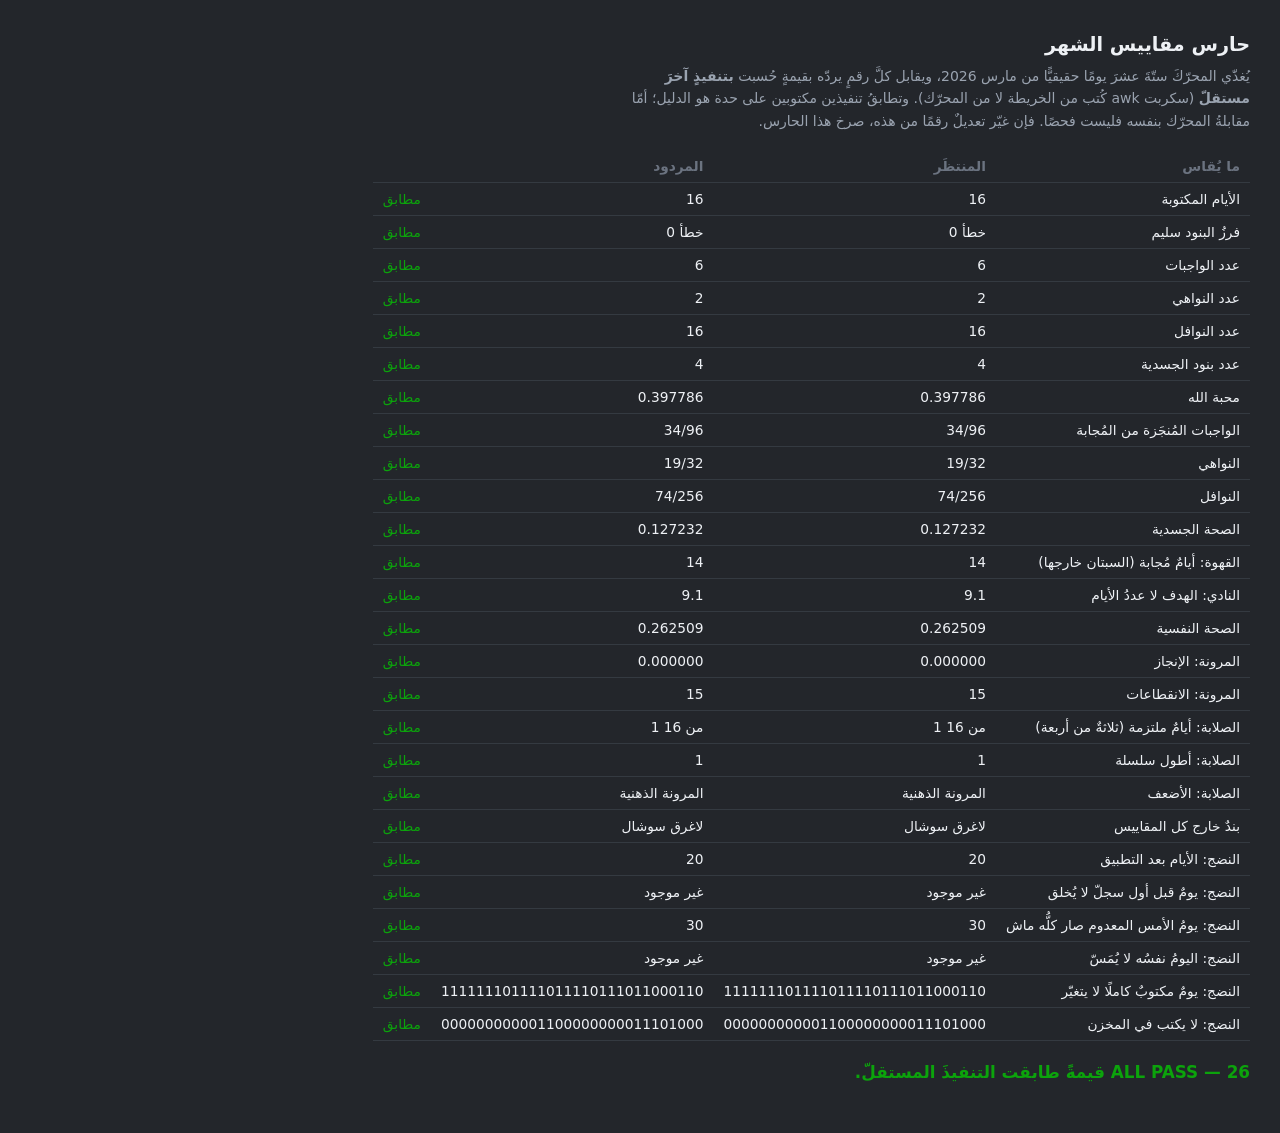
<file: Coding_Guide/GuardMetrics.html>
<!DOCTYPE html>
<html lang="ar" dir="rtl">
<head>
<meta charset="utf-8">
<title>حارس مقاييس الشهر</title>
<style>
  body { background:#23262b; color:#eef1f5; font:14px/1.6 system-ui, "Segoe UI", sans-serif; padding:22px; }
  h1 { font-size:1.2rem; margin:0 0 4px; }
  p.lead { margin:0 0 18px; color:#9aa3b0; max-width:70ch; }
  table { border-collapse:collapse; font-size:0.86rem; }
  th, td { padding:5px 10px; border-bottom:1px solid #343a41; text-align:start; }
  th { color:#6b7380; font-weight:600; }
  td.n { direction:ltr; unicode-bidi:isolate; text-align:end; font-variant-numeric:tabular-nums; }
  .ok { color:#0ca30c; } .bad { color:#d03b3b; font-weight:700; }
  #verdict { margin-top:18px; font-size:1.05rem; font-weight:700; }
</style>
</head>
<body>

<h1>حارس مقاييس الشهر</h1>
<p class="lead">
  يُغذّي المحرّكَ ستّةَ عشرَ يومًا حقيقيًّا من مارس 2026، ويقابل كلَّ رقمٍ يردّه
  بقيمةٍ حُسبت <b>بتنفيذٍ آخرَ مستقلّ</b> (سكربت awk كُتب من الخريطة لا من المحرّك).
  وتطابقُ تنفيذين مكتوبين على حدة هو الدليل؛ أمّا مقابلةُ المحرّك بنفسه فليست فحصًا.
  فإن غيّر تعديلٌ رقمًا من هذه، صرخ هذا الحارس.
</p>

<table id="out"><tr><th>ما يُقاس</th><th>المنتظَر</th><th>المردود</th><th></th></tr></table>
<p id="verdict"></p>

<script src="../docs/📅DayBoard/B-End/DayBoardStore.js"></script>
<script src="../docs/📊Metrics/B-End/MetricsEngine.js"></script>
<script>
// ============================================================
//  البيانُ: ستّةَ عشرَ يومًا من شفرة صاحب اللوح، لا بيانًا مخترعًا.
//  وبيانٌ أنظفُ ممّا يمثّله يفحص الحالةَ النظيفةَ وحدَها: هذه الأيّام
//  فيها فراغاتٌ وسبتان وبندٌ لم يُفعل قطُّ طوالَ الشهر، وكلُّها حالاتٌ
//  أوقعت المحرّكَ لو أُغفلت.
// ============================================================
const DAYS = {
  '2026-03-16': '000000000001100000000011101000',
  '2026-03-17': '111110001000000000100011000000',
  '2026-03-18': '110000000000000000000011000000',
  '2026-03-19': '010100000000000000000011000000',
  '2026-03-20': '010000000000000000000001000000',
  '2026-03-21': '010000001000000000100001000000',
  '2026-03-22': '010000000000000000000000000000',
  '2026-03-23': '010110110111001110011000000010',
  '2026-03-24': '111110001110011100110000100010',
  '2026-03-25': '010110110111101111011110001010',
  '2026-03-26': '111110001110011100110010000000',
  '2026-03-27': '010100000000001000000010000000',
  '2026-03-28': '010100010100000000000011000010',
  '2026-03-29': '111111101111011110111011000110',
  '2026-03-30': '010100000011100000000010000000',
  '2026-03-31': '010100000011100000000010000000'
};

// القيمُ المنتظَرة، من سكربت awk المستقلّ
const WANT = [
  ['الأيام المكتوبة', 16, r => r.written],
  ['فرزُ البنود سليم', '0 خطأ', r => r.sortingWrong.length + ' خطأ'],
  ['عدد الواجبات', 6, r => r.counts.fard],
  ['عدد النواهي', 2, r => r.counts.avoid],
  ['عدد النوافل', 16, r => r.counts.nafl],
  ['عدد بنود الجسدية', 4, r => r.counts.body],
  ['محبة الله', '0.397786', r => r.love.value.toFixed(6)],
  ['الواجبات المُنجَزة من المُجابة', '34/96', r => `${r.love.parts.fard.done}/${r.love.parts.fard.answered}`],
  ['النواهي', '19/32', r => `${r.love.parts.avoid.done}/${r.love.parts.avoid.answered}`],
  ['النوافل', '74/256', r => `${r.love.parts.nafl.done}/${r.love.parts.nafl.answered}`],
  ['الصحة الجسدية', '0.127232', r => r.body.value.toFixed(6)],
  ['القهوة: أيامٌ مُجابة (السبتان خارجها)', 14, r => r.body.items.find(i => i.label.includes('قهوة')).answered],
  ['النادي: الهدف لا عددُ الأيام', '9.1', r => String(r.body.items.find(i => i.label === 'النادي').target)],
  ['الصحة النفسية', '0.262509', r => r.mind.value.toFixed(6)],
  ['المرونة: الإنجاز', '0.000000', r => r.study.achievement.toFixed(6)],
  ['المرونة: الانقطاعات', 15, r => r.study.breaks],
  ['الصلابة: أيامٌ ملتزمة (ثلاثةٌ من أربعة)', '1 من 16', r => `${r.grit.committed} من ${r.grit.written}`],
  ['الصلابة: أطول سلسلة', 1, r => r.grit.longest],
  ['الصلابة: الأضعف', 'المرونة الذهنية', r => r.grit.weakest.label],
  ['بندٌ خارج كل المقاييس', 'لاغرق سوشال', r => r.orphans.join(' · ')]
];

// ============================================================
//  قاعدةُ «اليومُ الماضي لا فراغَ فيه»: تُقاس بيومٍ ثابتٍ مفروض
//  (٥ أبريل) لا بيوم التشغيل، وإلّا تغيّر جوابُ الحارس كلّ صباح
//  وصار فحصًا لا يُعاد.
// ============================================================
const RIPE = window.CheckMeDayBoard.ripen(DAYS, '2026-04-05');
const miss = line => [...line].filter(c => c === '0').length;

WANT.push(
  ['النضج: الأيام بعد التطبيق', 20, () => Object.keys(RIPE).length],
  ['النضج: يومٌ قبل أول سجلّ لا يُخلق', 'غير موجود', () => RIPE['2026-03-15'] ? 'موجود' : 'غير موجود'],
  ['النضج: يومُ الأمس المعدوم صار كلُّه ماش', 30, () => miss(RIPE['2026-04-04'] || '')],
  ['النضج: اليومُ نفسُه لا يُمَسّ', 'غير موجود', () => RIPE['2026-04-05'] ? 'موجود' : 'غير موجود'],
  ['النضج: يومٌ مكتوبٌ كاملًا لا يتغيّر', DAYS['2026-03-29'], () => RIPE['2026-03-29']],
  ['النضج: لا يكتب في المخزن', DAYS['2026-03-16'], () => DAYS['2026-03-16']]
);

const r = window.CheckMeMetrics.forMonth(2026, 3, DAYS);
const table = document.getElementById('out');
let bad = 0;

WANT.forEach(([name, want, read]) => {
  let got;
  try { got = read(r); } catch (e) { got = 'ERROR: ' + e.message; }
  const ok = String(got) === String(want);
  if (!ok) bad++;
  table.insertAdjacentHTML('beforeend',
    `<tr><td>${name}</td><td class="n">${want}</td><td class="n">${got}</td>` +
    `<td class="${ok ? 'ok' : 'bad'}">${ok ? 'مطابق' : 'اختلف'}</td></tr>`);
});

document.getElementById('verdict').innerHTML = bad
  ? `<span class="bad">فشل: ${bad} من ${WANT.length} لم تطابق التنفيذَ المستقلّ.</span>`
  : `<span class="ok">ALL PASS — ${WANT.length} قيمةً طابقت التنفيذَ المستقلّ.</span>`;
</script>
</body>
</html>
</file>
